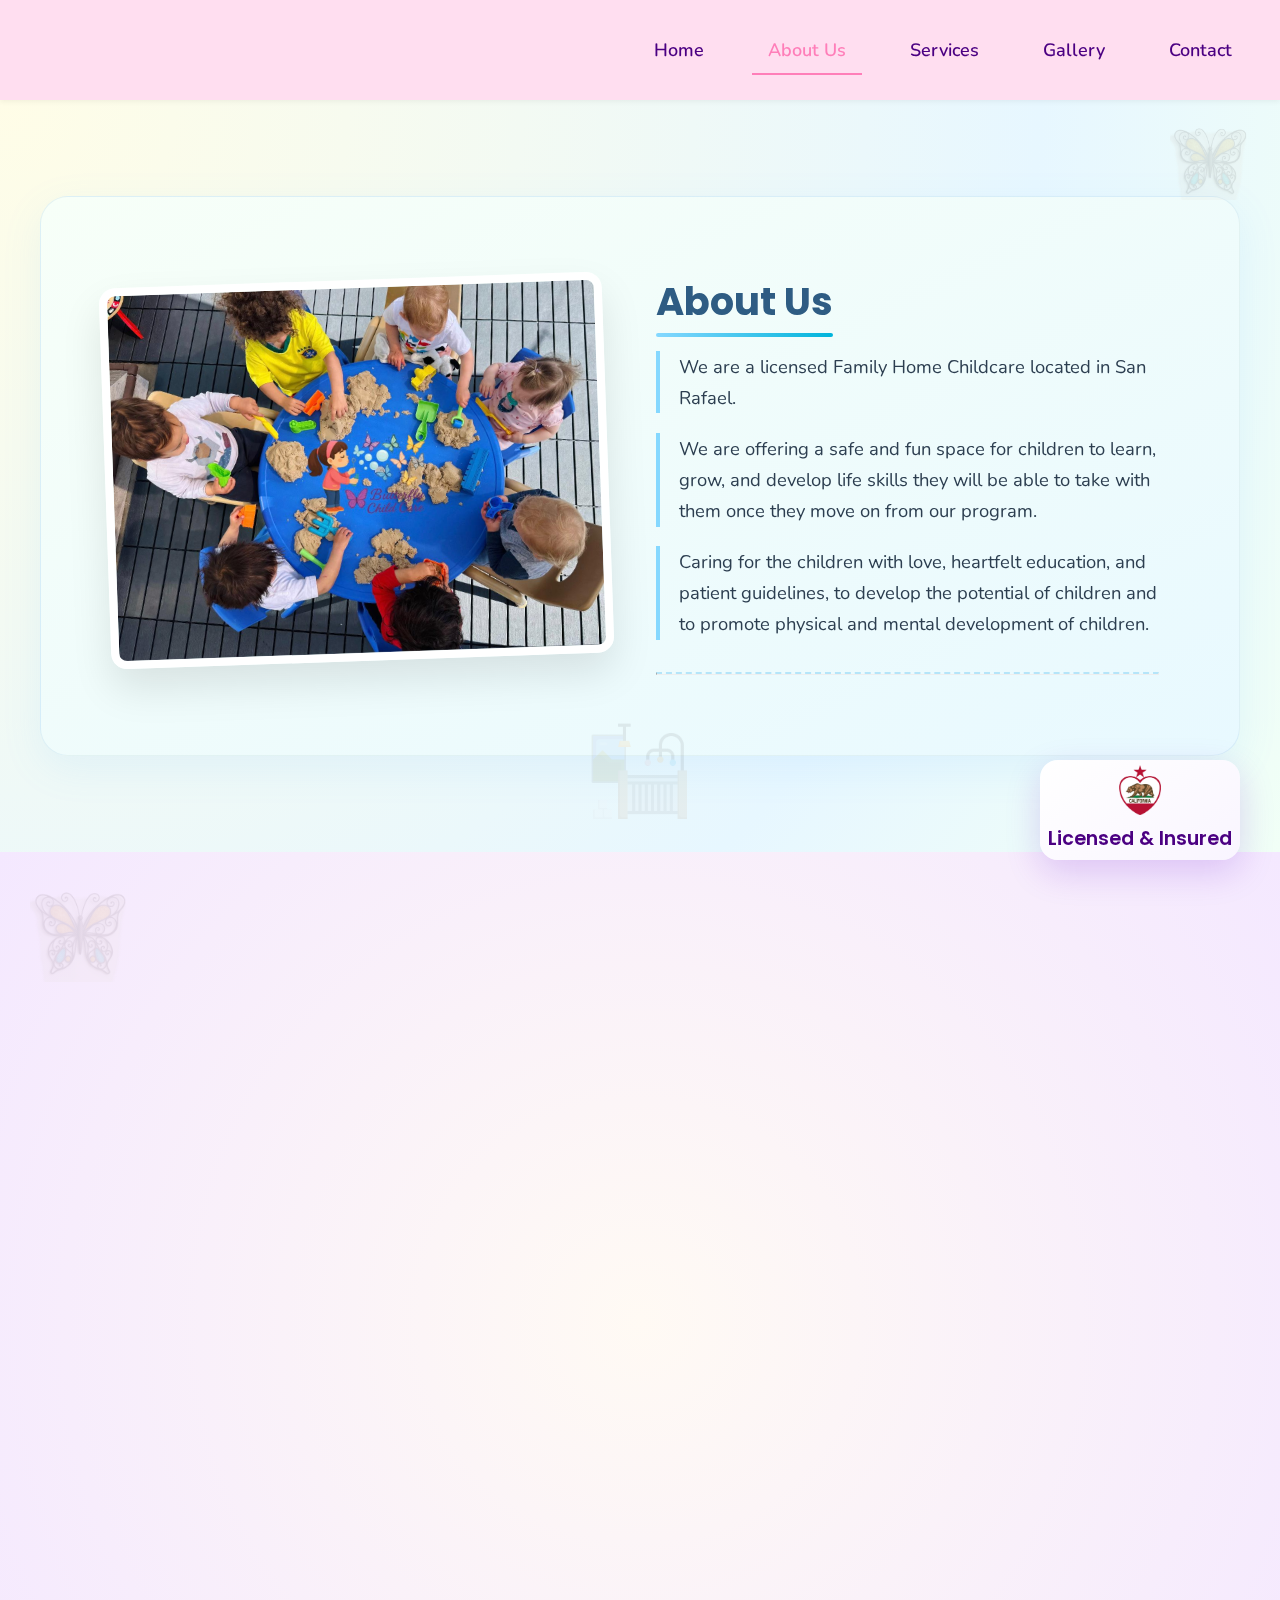
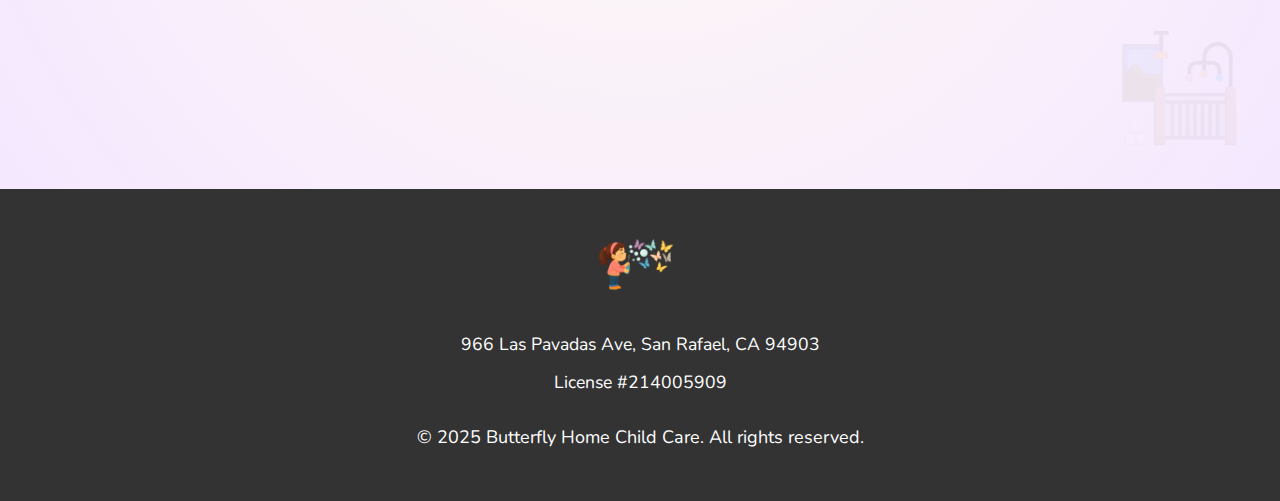
<file: about.html>
<!DOCTYPE html>
<html lang="en">
<head>
  <meta charset="UTF-8" />
  <meta name="viewport" content="width=device-width, initial-scale=1.0, maximum-scale=1.0, user-scalable=no" />
  <title>About Us – Butterfly Child Care</title>
  <meta name="description" content="Learn about Butterfly Child Care, a licensed family daycare in San Rafael providing loving, play-based early childhood education in a home-like setting.">
  <link rel="stylesheet" href="css/styles.css" />
  <link rel="preconnect" href="https://fonts.googleapis.com">
  <link rel="preconnect" href="https://fonts.gstatic.com" crossorigin>
  <link href="https://fonts.googleapis.com/css2?family=Poppins:wght@400;600;700&family=Nunito:wght@400;600&display=swap" rel="stylesheet">
  <link rel="stylesheet" href="https://cdnjs.cloudflare.com/ajax/libs/animate.css/4.1.1/animate.min.css"/>
  <link rel="icon" href="assets/images/favicon.png" type="image/png">

</head>

<body>
  <header class="main-header">
    <a href="index.html" class="logo-area">
      <img src="assets/images/logo.png" alt="Butterfly Icon" 
           class="logo-img animate__animated animate__fadeIn" />
      
      <img src="assets/images/butterfly-letras.png" alt="Butterfly Child Care Text Logo"
           class="logo-text-img animate__animated animate__fadeIn animate__delay-0-5s" />
    </a>

    <button class="hamburger" id="hamburger" aria-label="Toggle menu">
      <span class="hamburger-line top"></span>
      <span class="hamburger-line middle"></span>
      <span class="hamburger-line bottom"></span>
    </button>
    

    <nav class="nav-menu" id="navMenu">
      <ul>
        <li><a href="index.html" class="animate__animated animate__fadeIn animate__delay-0-5s">Home</a></li>
        <li><a href="about.html" class="active">About Us</a></li>
        <li><a href="services.html" class="animate__animated animate__fadeIn animate__delay-0-7s">Services</a></li>
        <li><a href="gallery.html" class="animate__animated animate__fadeIn animate__delay-0-9s">Gallery</a></li>
        <li><a href="contact.html" class="animate__animated animate__fadeIn animate__delay-1-1s">Contact</a></li>
      </ul>
    </nav>
  </header>

<!-- Sección About Us (versión moderna y decorativa) -->
<section class="about-section" style="position: relative; background: radial-gradient(circle at top left, #fffde7 0%, #e7f7ff 70%, #f1fff6 100%); padding: 6rem 1rem; overflow: hidden;" data-animate-trigger>

  <!-- Decoraciones animadas flotantes -->
  <div class="animate-float" style="position: absolute; top: 20px; right: 30px; width: 80px; height: 80px; background: url('assets/images/butterfly-decor.png') no-repeat center/contain; opacity: 0.12; z-index: 3;"></div>
  <div class="animate-float" style="position: absolute; bottom: 30px; left: 50%; transform: translateX(-50%); width: 100px; height: 100px; background: url('assets/images/juguete3.png') no-repeat center/contain; opacity: 0.1; z-index: 3;"></div>

  <div style="max-width: 1200px; margin: 0 auto; position: relative; z-index: 2;">
    <div style="background: linear-gradient(to bottom right, #f7fff8, #e8f9ff); padding: 3rem; border-radius: 28px; box-shadow: 0 12px 40px rgba(90, 180, 255, 0.1); display: flex; flex-wrap: wrap; align-items: center; border: 1px solid rgba(0, 100, 180, 0.08);" data-animate-trigger>

      <!-- Columna imagen -->
      <div style="flex: 1; min-width: 300px; padding: 1rem; text-align: center;" data-animate="fadeInUp" data-animate-delay="0.2">
        <div style="position: relative; display: inline-block;" class="hover-grow">
          <img src="assets/images/about-us.png" alt="Happy children at Butterfly Child Care" style="max-width: 100%; border-radius: 16px; border: 8px solid white; box-shadow: 0 20px 40px rgba(0,0,0,0.1); transform: rotate(-2deg);">
        </div>
      </div>

      <!-- Columna texto -->
      <div style="flex: 1; min-width: 300px; padding: 2rem;" data-animate="fadeInUp" data-animate-delay="0.4">
        <h1 style="font-family: 'Poppins', sans-serif; color: #2e5c83; font-size: 2.4rem; margin-bottom: 1.5rem; position: relative; display: inline-block;">
          About Us
          <span style="position: absolute; bottom: -10px; left: 0; width: 100%; height: 4px; background: linear-gradient(to right, #85d8ff, #00b4db); border-radius: 4px;"></span>
        </h1>

        <p style="font-size: 1.15rem; color: #2c3e50; line-height: 1.7; margin-bottom: 1.2rem; padding-left: 1.2rem; border-left: 4px solid #85d8ff;">
          We are a licensed Family Home Childcare located in San Rafael.
        </p>

        <p style="font-size: 1.15rem; color: #2c3e50; line-height: 1.7; margin-bottom: 1.2rem; padding-left: 1.2rem; border-left: 4px solid #85d8ff;">
          We are offering a safe and fun space for children to learn, grow, and develop life skills they will be able to take with them once they move on from our program.
        </p>

        <p style="font-size: 1.15rem; color: #2c3e50; line-height: 1.7; margin-bottom: 2rem; padding-left: 1.2rem; border-left: 4px solid #85d8ff;">
          Caring for the children with love, heartfelt education, and patient guidelines, to develop the potential of children and to promote physical and mental development of children.
        </p>

        <hr class="section-divider" style="margin-top: 2rem; border-top: 2px dashed #b5e5f9;">
      </div>

    </div>
  </div>
</section>


      
<!-- Sección Program + Contacto + Tips con estilo visual actualizado -->
<section class="program-section" style="padding: 6rem 1rem; background: radial-gradient(circle at center, #fffaf4 0%, #f4e8ff 100%); position: relative; overflow: hidden;" data-animate-trigger>

  <!-- Decoración animada -->
  <div class="animate-float" style="position: absolute; top: 30px; left: 30px; width: 100px; height: 100px; background: url('assets/images/butterfly-decor.png') no-repeat center/contain; opacity: 0.1; z-index: 1;"></div>
  <div class="animate-float" style="position: absolute; bottom: 40px; right: 40px; width: 120px; height: 120px; background: url('assets/images/juguete3.png') no-repeat center/contain; opacity: 0.08; z-index: 1;"></div>

  <div style="max-width: 1200px; margin: 0 auto; position: relative; z-index: 2; display: flex; flex-wrap: wrap; gap: 2rem;">

    <!-- Columna principal: Programa + Contacto -->
    <div style="flex: 1 1 60%; min-width: 300px;" data-animate="fadeInUp" data-animate-delay="0.3">
      <div style="background: linear-gradient(to bottom right, #fff0f7, #f3eaff); padding: 3rem; border-radius: 24px; box-shadow: 0 10px 30px rgba(0,0,0,0.05); border: 1px solid rgba(142, 84, 233, 0.1);">

        <h2 style="font-size: 2.2rem; font-family: 'Poppins', sans-serif; color: #5a2d9a; margin-bottom: 1.5rem; position: relative;">
          Our Program
          <span style="position: absolute; bottom: -8px; left: 0; width: 80px; height: 4px; background: linear-gradient(to right, #ff7eb9, #8e54e9); border-radius: 2px;"></span>
        </h2>

        <p style="font-size: 1.15rem; color: #4b0082; line-height: 1.7; margin-bottom: 1.2rem; padding-left: 1rem; border-left: 4px solid #ffb8d9;">
          In our program through our guidance, they will experience new opportunities for exploration and discovery. Different areas of early childhood development include physical, emotional, social, and cognitive development. Our play-based curriculum includes dramatic play, craft/art, music, dance, and reading.
        </p>

        <p style="font-size: 1.15rem; color: #4b0082; line-height: 1.7; padding-left: 1rem; border-left: 4px solid #ffb8d9;">
          Children will grow up in a warm, home-style environment, and parents can go to work without worries.
        </p>

        <hr class="section-divider" style="margin: 2rem 0; border-top: 2px dashed #d8c3f2;">

        <div data-animate="fadeInUp" data-animate-delay="0.6">
          <h2 style="font-size: 2rem; font-family: 'Poppins', sans-serif; color: #5a2d9a; margin-bottom: 1rem;">Contact Us</h2>
          <p style="font-size: 1.1rem; color: #4b0082;"><strong>Phone:</strong> 415-578-25-15</p>
          <p style="font-size: 1.1rem; color: #4b0082;"><strong>E-mail:</strong> nayaraondina@outlook.com</p>
        </div>
      </div>
    </div>

    <!-- Columna lateral: Tips -->
    <aside class="tips-sidebar hover-grow" style="flex: 1 1 35%; min-width: 280px;" data-animate="fadeInUp" data-animate-delay="0.5">
      <div style="background: linear-gradient(to bottom right, #f3eaff, #fffafc); padding: 2rem; border-radius: 24px; box-shadow: 0 8px 20px rgba(0,0,0,0.05); border: 1px solid rgba(142, 84, 233, 0.08);">

        <div class="tips-image-container" style="margin-bottom: 1.5rem;">
          <img src="assets/images/tips-image.jpg" alt="Parenting Tips" class="tips-image" style="width: 100%; border-radius: 16px; box-shadow: 0 8px 20px rgba(0,0,0,0.08);">
        </div>

        <div class="tips-content">
          <h2 style="font-size: 1.5rem; font-family: 'Poppins', sans-serif; color: #8e54e9; margin-bottom: 1rem;">TIPS FOR YOU</h2>
          <p style="font-size: 1.05rem; color: #4b0082; line-height: 1.6;">
            Choosing a childcare provider can be one of the most important decisions parents can make, particularly during the years before a child starts kindergarten. Here are some tips to help you find the right fit for your family.
          </p>
        </div>
      </div>
    </aside>
  </div>
</section>

  <footer style="background-color: #333; color: white; padding: 3rem 1rem; text-align: center;">
    <div style="max-width: 1000px; margin: 0 auto;" class="animate__animated animate__fadeIn">
      <img src="assets/images/logo-white.png" alt="Butterfly Child Care logo" style="height: 60px; margin-bottom: 1.5rem;">
      <p style="margin-bottom: 0.5rem; font-size: 1.1rem;">966 Las Pavadas Ave, San Rafael, CA 94903</p>
      <p style="margin-bottom: 1.5rem; font-size: 1.1rem;">License #214005909</p>
      <p>&copy; 2025 Butterfly Home Child Care. All rights reserved.</p>
    </div>
  </footer>

  <!-- Reemplazar este código en la página About -->
  <div class="license-badge">
    <div class="badge-inner">
      <div class="badge-front">
        <img src="assets/images/california-license.png" alt="Licensed" />
        <div class="badge-text">Licensed & Insured</div>
      </div>
      <div class="badge-back">
        <div class="license-number">License #214005909</div>
      </div>
    </div>
  </div>

  <script>
    // Scroll suave
    function scrollToSection(selector) {
      const element = document.querySelector(selector);
      if (element) {
        element.scrollIntoView({ behavior: 'smooth' });
      }
    }
  
    // DOM Ready - Versión optimizada
    document.addEventListener('DOMContentLoaded', function() {
      // ===== Menú Hamburguesa Mejorado =====
      const hamburger = document.getElementById('hamburger');
      const navMenu = document.getElementById('navMenu');
      const menuOverlay = document.createElement('div'); // Crear overlay dinámicamente
      menuOverlay.className = 'menu-overlay';
      document.body.appendChild(menuOverlay);
  
      // Función para alternar el menú
      function toggleMenu() {
        hamburger.classList.toggle('active');
        navMenu.classList.toggle('active');
        menuOverlay.classList.toggle('active');
        
        // Bloquear scroll cuando el menú está abierto
        document.body.style.overflow = navMenu.classList.contains('active') ? 'hidden' : '';
        
        // Actualizar atributo ARIA
        hamburger.setAttribute('aria-expanded', hamburger.classList.contains('active'));
      }
  
      // Configuración inicial del menú
      function setupMenu() {
        if (window.innerWidth <= 767) {
          hamburger.style.display = 'flex';
          hamburger.setAttribute('aria-expanded', 'false');
          
          // Evento del botón hamburguesa
          hamburger.addEventListener('click', toggleMenu);
  
          // Cerrar menú al hacer clic en overlay
          menuOverlay.addEventListener('click', toggleMenu);
  
          // Cerrar menú al hacer clic en enlaces
          document.querySelectorAll('.nav-menu a').forEach(link => {
            link.addEventListener('click', () => {
              if (navMenu.classList.contains('active')) {
                toggleMenu();
              }
            });
          });
        } else {
          hamburger.style.display = 'none';
          navMenu.classList.remove('active');
          hamburger.classList.remove('active');
          menuOverlay.classList.remove('active');
          hamburger.setAttribute('aria-expanded', 'false');
        }
      }
  
      // Configuración inicial
      setupMenu();
  
      // ===== Animaciones al Scroll =====
      const animateElements = document.querySelectorAll('[data-animate-trigger] [data-animate]');
      const observer = new IntersectionObserver((entries) => {
        entries.forEach(entry => {
          if (entry.isIntersecting) {
            const element = entry.target;
            const animationType = element.getAttribute('data-animate');
            const animationDelay = element.getAttribute('data-animate-delay') || '0s';
  
            element.classList.add('animate__animated', `animate__${animationType}`);
            element.style.animationDelay = animationDelay;
            element.style.opacity = '1';
  
            observer.unobserve(element);
          }
        });
      }, { threshold: 0.1 });
  
      animateElements.forEach(element => {
        observer.observe(element);
      });
  
      // ===== Badge Flotante =====
      const licenseBadge = document.querySelector('.license-badge');
      if (licenseBadge) {
        licenseBadge.addEventListener('click', function() {
          this.classList.toggle('flipped');
        });
      }
  
        // ===== Lightbox para imágenes =====
        const excludedImages = [
          'california-license.png',
          'butterfly-letras.png',
          'butterfly-logo-title.png',
          'logo-white.png',
          'logo.png',
          'tips-image.jpg' // exclusión específica para esta pantalla
        ];

        const galleryImages = Array.from(document.querySelectorAll('img')).filter(img => {
          return !excludedImages.some(name => img.src.includes(name));
        }); // Excluir logos y otros elementos no deseados
      galleryImages.forEach(img => {
        img.addEventListener('click', () => {
          const prevOverlay = document.querySelector('.lightbox-overlay');
          if (prevOverlay) return;
  
          const overlay = document.createElement('div');
          overlay.classList.add('lightbox-overlay');
  
          const enlargedImg = document.createElement('img');
          enlargedImg.src = img.src;
          enlargedImg.alt = img.alt;
          enlargedImg.classList.add('lightbox-image');
  
          const closeBtn = document.createElement('button');
          closeBtn.classList.add('lightbox-close');
          closeBtn.innerHTML = '&times;';
          closeBtn.setAttribute('aria-label', 'Close image');
  
          closeBtn.addEventListener('click', () => {
            overlay.remove();
            document.body.style.overflow = '';
          });
  
          overlay.addEventListener('click', (e) => {
            if (e.target === overlay) {
              overlay.remove();
              document.body.style.overflow = '';
            }
          });
  
          // Bloquear scroll cuando el lightbox está abierto
          document.body.style.overflow = 'hidden';
  
          overlay.appendChild(closeBtn);
          overlay.appendChild(enlargedImg);
          document.body.appendChild(overlay);
        });
      });
  
      // ===== Ajustar dinámicamente al cambiar tamaño de pantalla =====
      window.addEventListener('resize', function() {
        setupMenu();
        
        // Asegurarse de que el overlay se oculte al redimensionar
        if (window.innerWidth > 767) {
          menuOverlay.classList.remove('active');
          document.body.style.overflow = '';
        }
      });
    });
  </script>

  <script src="js/main.js"></script>
</body>
</html>
</file>
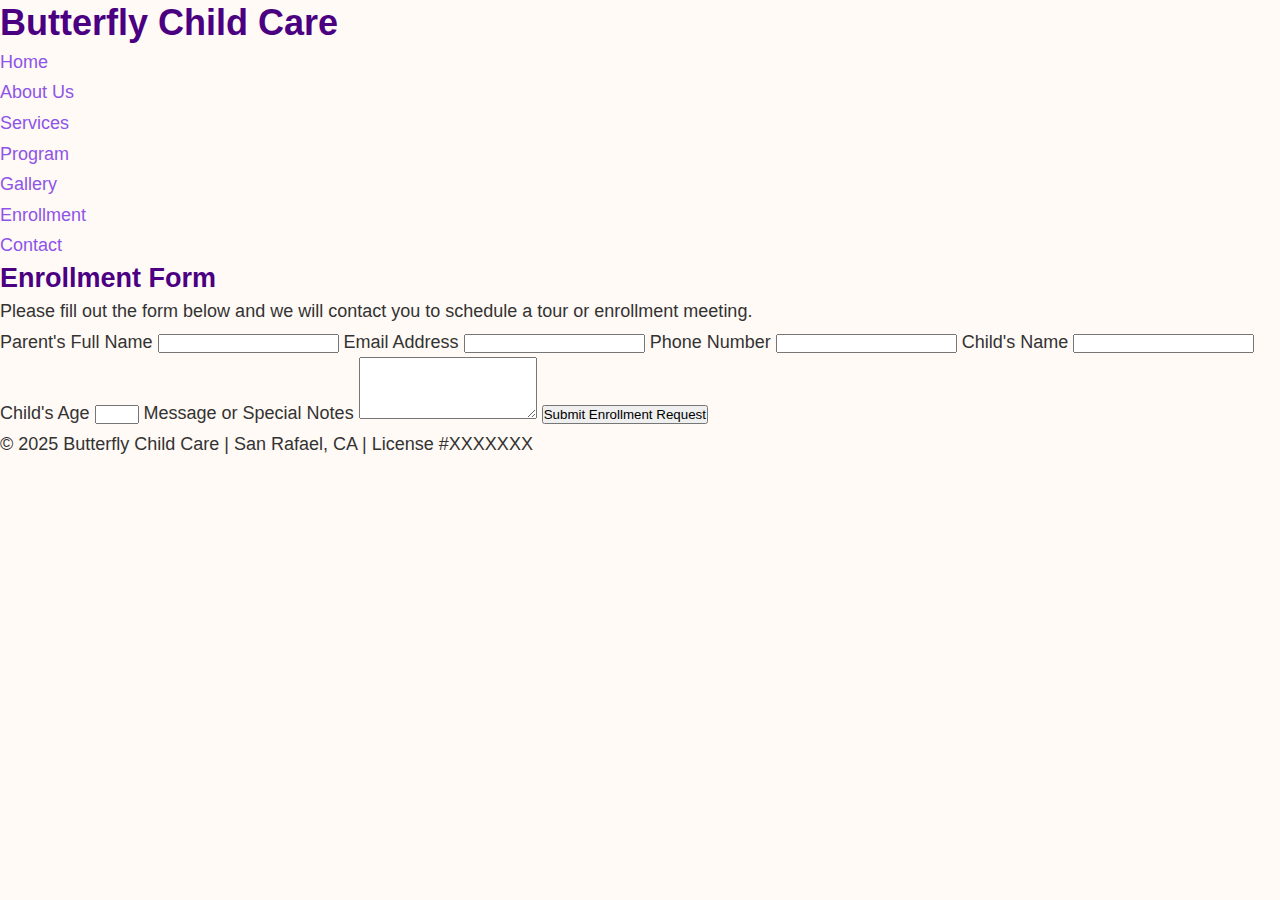
<file: enrollment.html>
<!DOCTYPE html>
<html lang="en">
<head>
  <meta charset="UTF-8" />
  <meta name="viewport" content="width=device-width, initial-scale=1.0" />
  <title>Enrollment – Butterfly Child Care</title>
  <link rel="stylesheet" href="css/styles.css" />
</head>
<body>

  <header>
    <h1>Butterfly Child Care</h1>
    <nav>
      <ul>
        <li><a href="index.html">Home</a></li>
        <li><a href="about.html">About Us</a></li>
        <li><a href="services.html">Services</a></li>
        <li><a href="program.html">Program</a></li>
        <li><a href="gallery.html">Gallery</a></li>
        <li><a href="enrollment.html">Enrollment</a></li>
        <li><a href="contact.html">Contact</a></li>
      </ul>
    </nav>
  </header>

  <main class="enrollment-content">
    <section>
      <h2>Enrollment Form</h2>
      <p>Please fill out the form below and we will contact you to schedule a tour or enrollment meeting.</p>
    </section>

    <form action="https://formspree.io/f/your-form-id" method="POST" class="enrollment-form">
      <label for="parentName">Parent's Full Name</label>
      <input type="text" id="parentName" name="parentName" required />

      <label for="email">Email Address</label>
      <input type="email" id="email" name="_replyto" required />

      <label for="phone">Phone Number</label>
      <input type="tel" id="phone" name="phone" required />

      <label for="childName">Child's Name</label>
      <input type="text" id="childName" name="childName" required />

      <label for="childAge">Child's Age</label>
      <input type="number" id="childAge" name="childAge" min="0" max="5" required />

      <label for="message">Message or Special Notes</label>
      <textarea id="message" name="message" rows="4"></textarea>

      <button type="submit">Submit Enrollment Request</button>
    </form>
  </main>

  <footer>
    <p>&copy; 2025 Butterfly Child Care | San Rafael, CA | License #XXXXXXX</p>
  </footer>

</body>
</html>
</file>
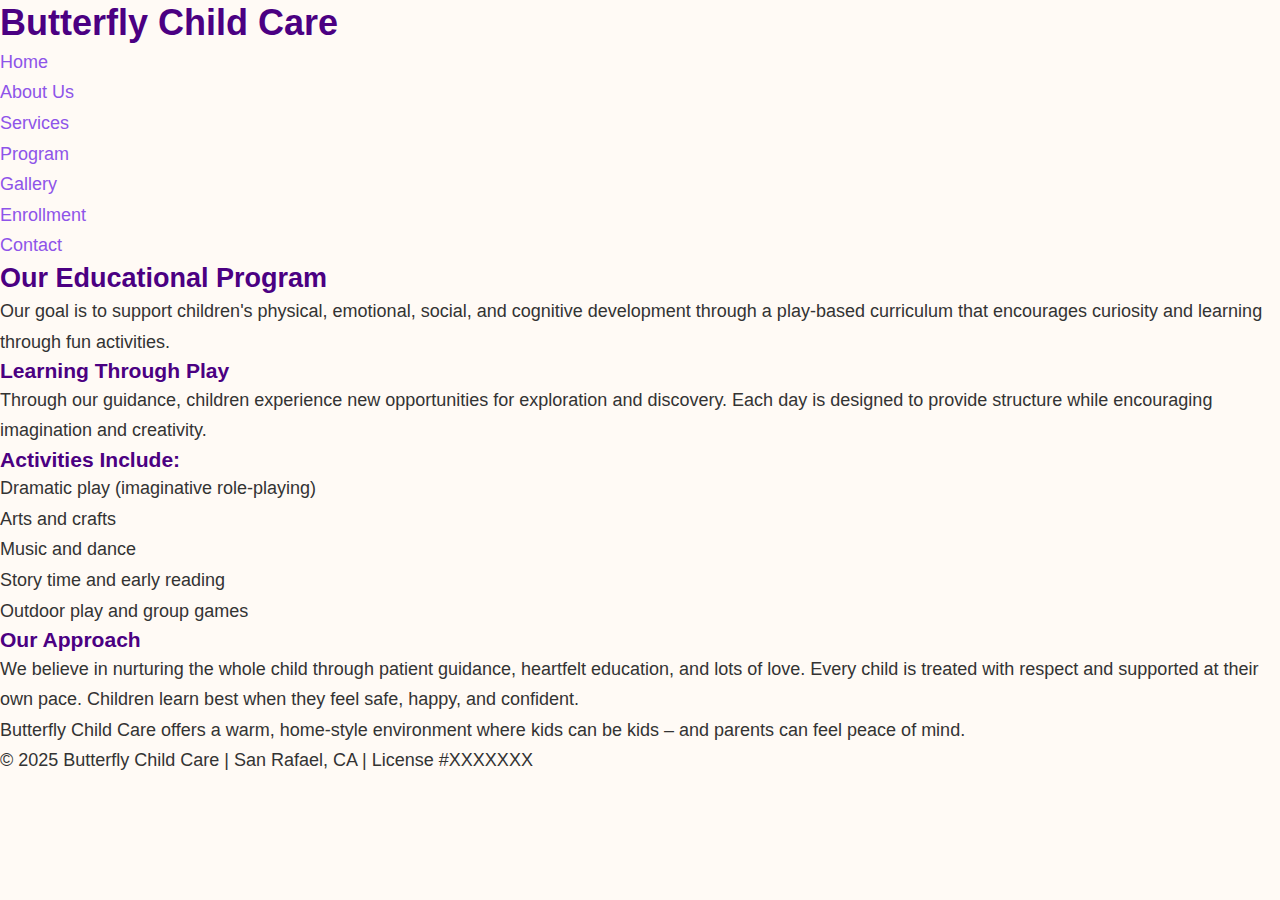
<file: program.html>
<!DOCTYPE html>
<html lang="en">
<head>
  <meta charset="UTF-8" />
  <meta name="viewport" content="width=device-width, initial-scale=1.0" />
  <title>Program – Butterfly Child Care</title>
  <link rel="stylesheet" href="css/styles.css" />
</head>
<body>

  <header>
    <h1>Butterfly Child Care</h1>
    <nav>
      <ul>
        <li><a href="index.html">Home</a></li>
        <li><a href="about.html">About Us</a></li>
        <li><a href="services.html">Services</a></li>
        <li><a href="program.html">Program</a></li>
        <li><a href="gallery.html">Gallery</a></li>
        <li><a href="enrollment.html">Enrollment</a></li>
        <li><a href="contact.html">Contact</a></li>
      </ul>
    </nav>
  </header>

  <main class="program-content">
    <section>
      <h2>Our Educational Program</h2>
      <p>Our goal is to support children's physical, emotional, social, and cognitive development through a play-based curriculum that encourages curiosity and learning through fun activities.</p>
    </section>

    <section>
      <h3>Learning Through Play</h3>
      <p>Through our guidance, children experience new opportunities for exploration and discovery. Each day is designed to provide structure while encouraging imagination and creativity.</p>
    </section>

    <section>
      <h3>Activities Include:</h3>
      <ul>
        <li>Dramatic play (imaginative role-playing)</li>
        <li>Arts and crafts</li>
        <li>Music and dance</li>
        <li>Story time and early reading</li>
        <li>Outdoor play and group games</li>
      </ul>
    </section>

    <section>
      <h3>Our Approach</h3>
      <p>We believe in nurturing the whole child through patient guidance, heartfelt education, and lots of love. Every child is treated with respect and supported at their own pace. Children learn best when they feel safe, happy, and confident.</p>
      <p>Butterfly Child Care offers a warm, home-style environment where kids can be kids – and parents can feel peace of mind.</p>
    </section>
  </main>

  <footer>
    <p>&copy; 2025 Butterfly Child Care | San Rafael, CA | License #XXXXXXX</p>
  </footer>

</body>
</html>
</file>
<file: css/styles.css>
/* =============================================
   ESTILOS GLOBALES Y RESET
   ============================================= */

/* Reset y base */
* {
  margin: 0;
  padding: 0;
  box-sizing: border-box;
}

:root {
  --primary-color: #4b0082;
  --secondary-color: #8e54e9;
  --accent-color: #ff7eb9;
  --light-accent: #ffb8d9;
  --text-color: #333;
  --light-bg: #fffaf5;
  --header-bg: #ffdef0;
  --footer-bg: #333;
}

body {
  font-family: 'Nunito', sans-serif;
  background: var(--light-bg);
  color: var(--text-color);
  font-size: 18px;
  line-height: 1.7;
}
.gallery-item img {
  max-width: 100% !important;
  max-height: 100% !important;
  object-fit: contain !important;
  display: block !important;
}

.gallery-item {
  flex: 0 0 380px;
  height: 280px;
  min-width: 380px; /* añade esto */
  position: relative;
  scroll-snap-align: start; /* 🔥 ESTA ES LA CLAVE QUE FALTA */

}



/* =============================================
   TIPOGRAFÍA Y ELEMENTOS COMUNES
   ============================================= */

h1, h2, h3, h4, h5, h6 {
  font-family: 'Poppins', sans-serif;
  color: var(--primary-color);
  line-height: 1.3;
}

a {
  color: var(--secondary-color);
  text-decoration: none;
  transition: all 0.3s ease;
}

a:hover {
  color: var(--accent-color);
}

.btn {
  display: inline-block;
  padding: 1rem 2.5rem;
  border-radius: 50px;
  font-weight: 600;
  text-decoration: none;
  font-size: 1.1rem;
  transition: all 0.3s ease;
}

.btn-primary {
  background: linear-gradient(to right, var(--secondary-color), #6a11cb);
  color: white;
  box-shadow: 0 5px 18px rgba(142, 84, 233, 0.3);
}

.btn-primary:hover {
  box-shadow: 0 0 15px rgba(142, 84, 233, 0.5);
  transform: translateY(-3px);
}

/* =============================================
   LAYOUT PRINCIPAL
   ============================================= */

.container {
  max-width: 1200px;
  margin: 0 auto;
  padding: 0 1rem;
}

/* Header */
.main-header {
  background-color: var(--header-bg);
  display: flex;
  justify-content: space-between;
  align-items: center;
  height: 100px; /* Limita la altura total */
  padding: 0 2rem; /* Espaciado horizontal sin aumentar vertical */
  overflow: hidden; /* Evita que crezca si las imágenes son grandes */
  box-shadow: 0 2px 5px rgba(0,0,0,0.05);
  position: sticky;
  top: 0;
  z-index: 1000;
}

.logo-area {
  display: flex;
  align-items: center;
  gap: 0; /* Sin separación */
}



/* Añade estas reglas específicas para los logos */
.logo-img {
  height: 80px;
  opacity: 0;
}

.logo-text-img {
  height: 190px;
  width: auto;
  max-width: 280px;
  opacity: 0;
}

/* Keyframes específicos para los logos */
@keyframes logoEntrance {
  0% {
    opacity: 0;
    transform: translateY(20px) scale(0.95);
  }
  80% {
    transform: translateY(-5px) scale(1.02);
  }
  100% {
    opacity: 1;
    transform: translateY(0) scale(1);
  }
}

@keyframes textEntrance {
  0% {
    opacity: 0;
    transform: translateX(-10px);
  }
  100% {
    opacity: 1;
    transform: translateX(0);
  }
}

.logo-area .logo-text-img {
  animation: textEntrance 0.8s ease-out 0.3s both;
}


.logo-text {
  font-family: 'Poppins', cursive; 
  font-style: italic;
  font-weight: 600;
  font-size: 2.2rem;
  color: var(--primary-color);
  line-height: 1.1;
  text-shadow: 1px 1px 3px rgba(0,0,0,0.1);
}

/* Navigation */
.nav-menu ul {
  display: flex;
  gap: 2rem;
  list-style: none;
}

.nav-menu a {
  font-weight: 600;
  color: var(--primary-color);
  padding: 0.5rem 1rem;
  position: relative;
}

.nav-menu .active {
  color: var(--accent-color);
  font-weight: 600;
}

.nav-menu .active::after {
  content: '';
  position: absolute;
  bottom: -5px;
  left: 0;
  width: 100%;
  height: 2px;
  background: var(--accent-color);
}

.nav-menu a:hover {
  color: var(--secondary-color);
  transform: translateY(-2px);
}

/* Footer */
.main-footer {
  background-color: var(--footer-bg);
  color: white;
  padding: 3rem 1rem;
  text-align: center;
}

/* =============================================
   COMPONENTES REUTILIZABLES
   ============================================= */

/* Card */
.card {
  background: white;
  border-radius: 16px;
  box-shadow: 0 10px 30px rgba(0,0,0,0.1);
  overflow: hidden;
  transition: transform 0.3s ease, box-shadow 0.3s ease;
}

.card:hover {
  transform: translateY(-10px);
  box-shadow: 0 15px 30px rgba(0,0,0,0.15);
}

/* License Badge */
.license-badge {
  position: fixed;
  right: 40px;
  bottom: 40px;
  width: 200px;
  height: 100px;
  perspective: 1000px;
  z-index: 1000;
  cursor: pointer;
}

.badge-inner {
  position: relative;
  width: 100%;
  height: 100%;
  transition: transform 0.8s;
  transform-style: preserve-3d;
}

.license-badge.flipped .badge-inner {
  transform: rotateY(180deg);
}

.badge-front, .badge-back {
  position: absolute;
  width: 100%;
  height: 100%;
  border-radius: 18px;
  display: flex;
  align-items: center;
  justify-content: center;
  backface-visibility: hidden;
}

.badge-front {
  flex-direction: column;
  gap: 8px;
  background: linear-gradient(145deg, #ffffff, #f9f5ff);
  box-shadow: 0 12px 35px rgba(106, 17, 203, 0.18);
}

.badge-front img {
  height: 50px;
  width: auto;
}

.badge-text {
  font-family: 'Poppins', sans-serif;
  font-size: 1.2rem;
  font-weight: 600;
  color: var(--primary-color);
  text-align: center;
}

.badge-back {
  transform: rotateY(180deg);
  background: var(--secondary-color);
  color: white;
  font-family: 'Poppins', sans-serif;
  font-size: 1.1rem;
  font-weight: 600;
}

/* Hamburger Menu */
.hamburger {
  display: none; /* Por defecto oculto */
  flex-direction: column;
  justify-content: center;
  align-items: center;
  width: 52px;
  height: 52px;
  background: linear-gradient(145deg, #ff7eb9, #ff5ca1) !important;
  border: none;
  border-radius: 50%;
  padding: 0;
  cursor: pointer;
  transition: all 0.3s cubic-bezier(0.25, 0.8, 0.25, 1);
  box-shadow: 0 3px 10px rgba(255, 126, 185, 0.3);
  z-index: 1001;
  margin-left: 0.5rem;
}
.hamburger-line {
  width: 26px;
  height: 3px;
  background-color: white;
  border-radius: 2px;
  margin: 3px 0;
  transition: all 0.3s ease;
}
/* Animación al activar */
.hamburger.active .hamburger-line:nth-child(1) {
  transform: rotate(45deg) translate(5px, 5px);
}

.hamburger.active .hamburger-line:nth-child(2) {
  opacity: 0;
}

.hamburger.active .hamburger-line:nth-child(3) {
  transform: rotate(-45deg) translate(6px, -6px);
}
.hamburger:hover {
  background: linear-gradient(145deg, #8e54e9, #6a11cb);
  transform: scale(1.08);
  box-shadow: 0 5px 15px rgba(142, 84, 233, 0.4);
}

.hamburger-icon {
  width: 26px;
  height: 20px;
  display: flex;
  flex-direction: column;
  justify-content: space-between;
  position: relative;
}


/* Animaciones cuando el menú está activo */
.hamburger.active .hamburger-line.top {
  transform: translateY(8px) rotate(45deg);
}
.hamburger.active .hamburger-line.middle {
  opacity: 0;
  transform: scaleX(0);
}
.hamburger.active .hamburger-line.bottom {
  transform: translateY(-8px) rotate(-45deg);
}



/* =============================================
   PESTAÑA GALLERY
   ============================================= */

/* =============================================
   SECCIONES ESPECÍFICAS
   ============================================= */

/* Hero Section */
.hero {
  position: relative;
  min-height: 70vh;
  background: url('../assets/images/hero-bg.jpg') center/cover no-repeat;
  display: flex;
  align-items: center;
  justify-content: center;
  overflow: hidden;
}

.hero-logo {
  text-align: center;
  width: 100%;
}

.hero-logo img {
  height: auto;
  width: 80%;
  max-width: 800px;
  min-width: 300px;
  filter: drop-shadow(0 4px 12px rgba(0,0,0,0.4));
}

.scroll-indicator {
  position: absolute;
  bottom: 30px;
  left: 50%;
  transform: translateX(-50%);
  cursor: pointer;
  z-index: 2;
  animation: fadeIn 2s ease infinite;
}

/* About Section */
.about-section {
  position: relative;
  background: radial-gradient(circle at top left, #fff3f9 0%, #f5e7ff 70%, #f3f3ff 100%);
  padding: 6rem 1rem;
  overflow: hidden;
}

.about-content {
  max-width: 1200px;
  margin: 0 auto;
  position: relative;
  z-index: 2;
}

.about-card {
  background: linear-gradient(to bottom right, #2f940d, #be130d);
  padding: 3rem;
  border-radius: 28px;
  box-shadow: 0 12px 40px rgba(106, 17, 203, 0.12);
  display: flex;
  flex-wrap: wrap;
  align-items: center;
  border: 1px solid rgba(106, 17, 203, 0.1);
}


/* Testimonials Section */
.testimonials {
  padding: 6rem 1rem;
  background: linear-gradient(to bottom, #fff3c7, #f9f7ff);
  position: relative;
  overflow: hidden;
}

.testimonial-grid {
  display: grid;
  grid-template-columns: repeat(auto-fit, minmax(320px, 1fr));
  gap: 2.5rem;
  margin-top: 2rem;
}

.testimonial-card {
  background: linear-gradient(to bottom, #fff0f7, #f4e8ff);
  padding: 2.5rem;
  border-radius: 20px;
  box-shadow: 0 10px 30px rgba(0,0,0,0.05);
  border: 1px solid rgba(146, 123, 255, 0.2);
  position: relative;
}

/* CTA Section */
.cta-section {
  padding: 6rem 1rem;
  background: linear-gradient(to right, #c9f5d6, #e6f9ff);
  position: relative;
  overflow: hidden;
}

/* Highlights Section */
.highlights {
  padding: 5rem 1rem;
  background: linear-gradient(to bottom right, #fff3c7, #e8dcff);
  position: relative;
  overflow: hidden;
}

.highlight-grid {
  display: grid;
  grid-template-columns: repeat(auto-fit, minmax(220px, 1fr));
  gap: 2rem;
}

/* =============================================
   ANIMACIONES
   ============================================= */

   @keyframes float {
    0%, 100% { transform: translateY(0); }
    50% { transform: translateY(-15px); }
  }
  

@keyframes pulse {
  0%, 100% { transform: scale(1); }
  50% { transform: scale(1.05); }
}

@keyframes fadeInUp {
  from { 
    opacity: 0;
    transform: translateY(30px);
  }
  to { 
    opacity: 1;
    transform: translateY(0);
  }
}

@keyframes butterflyFly {
  0% { transform: translate(0, 0) rotate(0deg); }
  25% { transform: translate(20px, -15px) rotate(5deg); }
  50% { transform: translate(10px, -25px) rotate(0deg); }
  75% { transform: translate(-10px, -15px) rotate(-5deg); }
  100% { transform: translate(0, 0) rotate(0deg); }
}

@keyframes fadeIn {
  from { opacity: 0; }
  to { opacity: 1; }
}

.animate-float {
  animation: float 4s ease-in-out infinite;
}

.animate-pulse {
  animation: pulse 3s ease infinite;
}

.animate-fade-in-up {
  animation: fadeInUp 1s ease forwards;
}

.animate-butterfly {
  animation: butterflyFly 8s ease-in-out infinite;
}

.delay-1 { animation-delay: 0.3s; }
.delay-2 { animation-delay: 0.6s; }
.delay-3 { animation-delay: 0.9s; }
.delay-4 { animation-delay: 1.2s; }

/* Media queries para hover en dispositivos táctiles */
@media (hover: none) {
  .hover-grow:active {
    transform: translateY(-10px);
    box-shadow: 0 15px 30px rgba(0,0,0,0.1) !important;
  }
}

/* Efecto hover para tarjetas */
.hover-grow {
  transition: transform 0.3s ease, box-shadow 0.3s ease;
}

.hover-grow:hover {
  transform: translateY(-10px);
  box-shadow: 0 15px 30px rgba(0,0,0,0.1) !important;
}

[data-animate] {
  opacity: 0;
  will-change: opacity, transform;
  transition: opacity 0.8s ease, transform 0.8s ease;
}

[data-animate].animate__animated {
  opacity: 1;
  visibility: visible;
}

/* Animación de botón */
.btn-glow {
  position: relative;
  overflow: hidden;
}

.btn-glow:hover {
  box-shadow: 0 0 15px rgba(142, 84, 233, 0.5);
}

.btn-glow::after {
  content: '';
  position: absolute;
  top: -50%;
  left: -60%;
  width: 200%;
  height: 200%;
  background: rgba(255,255,255,0.2);
  transform: rotate(30deg);
  transition: all 0.3s ease;
}

.btn-glow:hover::after {
  left: 100%;
}

/* Delays personalizados para el menú */
.animate__delay-1-5s {
  animation-delay: 1.5s !important;
}
.animate__delay-2-5s {
  animation-delay: 2.5s !important;
}
/* Clases para animaciones específicas */
.animate__animated {
  animation-duration: 1s;
  animation-fill-mode: both;
}
.animate__fadeIn {
  animation-name: fadeIn;
}

.animate__fadeInUp {
  animation-name: fadeInUp;
}

.animate__delay-0-5s {
  animation-delay: 0.5s;
}

.animate__delay-0-7s {
  animation-delay: 0.7s;
}

.animate__delay-0-9s {
  animation-delay: 0.9s;
}

.animate__delay-1-1s {
  animation-delay: 1.1s;
}

.lightbox-overlay {
  position: fixed;
  top: 0;
  left: 0;
  width: 100vw;
  height: 100vh;
  background: rgba(0, 0, 0, 0.8);
  backdrop-filter: blur(3px);
  display: flex;
  justify-content: center;
  align-items: center;
  z-index: 9999;
  animation: fadeIn 0.3s ease-out;
}

.lightbox-overlay img {
  max-width: 90%;
  max-height: 90%;
  border-radius: 16px;
  box-shadow: 0 8px 30px rgba(0, 0, 0, 0.3);
  animation: fadeInUp 0.4s ease-out;
}

.lightbox-close {
  position: absolute;
  top: 20px;
  right: 30px;
  font-size: 3rem;
  color: white;
  background: none;
  border: none;
  cursor: pointer;
  font-weight: bold;
  z-index: 10000;
  transition: transform 0.2s ease;
}

.lightbox-close:hover {
  transform: scale(1.2);
}


/* =============================================
   MEDIA QUERIES - RESPONSIVE DESIGN
   ============================================= */

/* Tablet (1024px) */
@media (max-width: 1024px) {
  .license-badge {
    right: 20px !important;
    bottom: 20px !important;
    width: 200px !important;
    height: 100px !important;
    padding: 0.8rem !important;
    border-radius: 18px !important;
    display: flex;
    align-items: center;
    justify-content: center;
    background: #ffffff !important;
    box-shadow: 0 5px 18px rgba(0, 0, 0, 0.1) !important;
  }

  .badge-front {
    flex-direction: row !important;
    gap: 12px !important;
  }

  .badge-front img {
    height: 48px !important;
    width: auto !important;
    border-radius: 50%;
  }

  .badge-text {
    font-size: 1.1rem !important;
    font-weight: 700;
    color: var(--primary-color);
    text-align: left;
    line-height: 1.3;
  }

  .main-header {
    height: 90px;
    padding: 0 1rem;
    position: sticky;
    top: 0;
    z-index: 1000;
    justify-content: space-between;
    align-items: center;
  }
  
  

  .logo-text-img {
    height: 190px !important;
    max-width: 300px !important;
    width: auto !important;
    margin: 0 !important;
    margin-left: -4px !important;
    transform: translateY(3px);
    align-self: center;
    flex-shrink: 0;
  }

  .logo-area {
    display: flex;
    align-items: flex-start;
    gap: 0 !important;
    margin-right: auto;
    padding-left: 0;
    transform: translateX(-6px);
    height: 100%;
  }

  .logo-img {
    height: 80px !important;
    width: auto !important;
    margin: 0 !important;
    flex-shrink: 0;
    align-self: center;
  }

  .hamburger {
    display: flex !important;
    flex-direction: column;
    justify-content: center;
    align-items: center;
    width: 60px;
    height: 60px;
    background: linear-gradient(145deg, #ff7eb9, #ff5ca1);
    border: none;
    border-radius: 50%;
    padding: 0;
    cursor: pointer;
    transition: all 0.3s ease;
    box-shadow: 0 4px 12px rgba(255, 126, 185, 0.3);
    z-index: 1001;
    margin-right: 1rem;
    margin-left: auto;
  }

  .nav-menu {
    display: none;
    position: fixed;
    top: 90px;
    left: 0;
    width: 100%;
    background: #f9f5ff;
    z-index: 999;
    opacity: 0;
    transform: translateY(-15px);
    transition: all 0.4s ease;
    padding: 1rem 0;
    box-shadow: 0 10px 25px rgba(0,0,0,0.08);
    border-top: 1px solid #e9d8fd;
  }

  .nav-menu.active {
    display: block;
    opacity: 1;
    transform: translateY(0);
  }

  .nav-menu ul {
    flex-direction: column;
    gap: 0;
    width: 100%;
    padding: 0;
    margin: 0;
    list-style: none;
  }

  .nav-menu a {
    font-size: 1.2rem;
    color: #4a1d96;
    padding: 1rem 2rem;
    display: block;
    font-weight: 600;
    margin: 0.4rem 1.2rem;
    border-radius: 14px;
    background: rgba(255, 255, 255, 0.95);
    box-shadow: 0 3px 10px rgba(0,0,0,0.04);
    transition: all 0.25s ease-in-out;
  }

  .nav-menu .active {
    color: white;
    background: linear-gradient(to right, #8e54e9, #6a11cb);
    box-shadow: 0 4px 14px rgba(142, 84, 233, 0.3);
  }

  .nav-menu a:not(:last-child) {
    border-bottom: 1px solid #e9d8fd;
    margin-bottom: 0;
    padding-bottom: 1rem;
  }

  .menu-overlay {
    position: fixed;
    top: 90px;
    left: 0;
    right: 0;
    bottom: 0;
    background: rgba(75, 0, 130, 0.12);
    backdrop-filter: blur(2px);
    z-index: 998;
    display: none;
    animation: fadeIn 0.3s ease-out;
  }

  .menu-overlay.active {
    display: block;
  }

  @keyframes fadeIn {
    from { opacity: 0; }
    to { opacity: 1; }
  }

  .hero {
    min-height: 55vh !important;
    padding-top: 90px;
  }

  .about-section > div > div {
    flex-direction: column !important;
    padding: 2rem !important;
  }

  .testimonials > div > div {
    grid-template-columns: 1fr !important;
    gap: 2rem !important;
  }

  .badge-back {
    font-size: 0.9rem !important;
    padding: 0.5rem;
    text-align: center;
  }

  .btn {
    padding: 1rem 2rem !important;
    font-size: 1.05rem !important;
  }

  h2 {
    font-size: 2rem !important;
  }
}


/* Mobile (767px) */
@media (max-width: 767px) {
/* License badge en móvil - solo fondo blanco para el ícono */
.license-badge {
  right: 12px !important;
  bottom: 12px !important;
  width: 170px !important;
  height: 85px !important;
  padding: 0.6rem !important;
  border-radius: 16px !important;
  display: flex;
  align-items: center;
  justify-content: center;
  box-shadow: none !important;
  background: #ffffff !important; /* fondo sólido */
  box-shadow: 0 4px 15px rgba(0, 0, 0, 0.1) !important;
}

.badge-front {
  flex-direction: row !important;
  gap: 10px !important;
}

/* Fondo blanco solo para el icono */
.badge-front img {
  height: 42px !important;
  width: auto !important;
  border-radius: 50%;
  padding: 0;
  border: none;
  box-shadow: none;
}


.badge-text {
  font-size: 1rem !important;
  font-weight: 700;
  color: var(--primary-color);
  text-align: left;
  line-height: 1.2;
}



/* Header adjustments - más compacto */
.main-header {
  height: 80px;
  padding: 0 0.5rem; /* Padding equilibrado */
  position: sticky;
  top: 0;
  z-index: 1000;
  justify-content: space-between;
  align-items: center;
  background-color: var(--header-bg); /* Reafirmamos fondo para sticky */
}

  /* Texto "Butterfly Child Care" - ajustes finales */
  .logo-text-img {
    height: 170px !important;       /* Aumentado de 150px a 170px */
    max-width: 280px !important;   /* Aumentado de 260px a 280px */
    width: auto !important;
    margin: 0 !important;
    margin-left: -5px !important;
    flex-shrink: 0;
    align-self: center;            /* Alineación vertical */
    transform: translateY(5px);    /* Bajamos ligeramente el texto */
  }


  /* Contenedor del logo - ajuste final */
  .logo-area {
    display: flex;
    align-items: flex-start;       /* Alineamos items arriba */
    gap: 0 !important;
    margin-right: auto;
    padding-left: 0;
    transform: translateX(-8px);
    height: 100%;                  /* Aseguramos altura completa */
  }
  
  /* Logo principal - ajuste de alineación */
  .logo-img {
    height: 70px !important;
    width: auto !important;
    margin: 0 !important;
    flex-shrink: 0;
    align-self: center;            /* Centrado vertical */
  }
  
/* Botón Hamburguesa - Versión mejorada */
.hamburger {
  display: flex !important;
  flex-direction: column;
  justify-content: center;
  align-items: center;
  width: 52px;
  height: 52px;
  background: linear-gradient(145deg, #ff7eb9, #ff5ca1);
  border: none;
  border-radius: 50%;
  padding: 0;
  cursor: pointer;
  transition: all 0.3s cubic-bezier(0.25, 0.8, 0.25, 1);
  box-shadow: 0 3px 10px rgba(255, 126, 185, 0.3);
  z-index: 1001;
  margin-right: 1rem; /* Aleja el botón del borde derecho */
  margin-left: auto;  /* Empuja el botón hacia la derecha pero controlado */
}
/* Menú de Navegación - Versión con colores optimizados */
.nav-menu {
  display: none;
  position: fixed;
  top: 80px;
  left: 0;
  width: 100%;
  background: #f9f5ff; /* Fondo morado muy claro */
  z-index: 999;
  opacity: 0;
  transform: translateY(-15px);
  transition: all 0.4s cubic-bezier(0.165, 0.84, 0.44, 1);
  padding: 0.8rem 0;
  box-shadow: 0 10px 25px rgba(0,0,0,0.08);
  border-top: 1px solid #e9d8fd;
}

.nav-menu.active {
  display: block;
  opacity: 1;
  transform: translateY(0);
}

.nav-menu ul {
  flex-direction: column;
  gap: 0;
  width: 100%;
  padding: 0;
  margin: 0;
  list-style: none;
}

.nav-menu a {
  font-size: 1.1rem;
  color: #4a1d96;
  padding: 0.95rem 1.5rem;
  display: block;
  font-weight: 600;
  margin: 0.4rem 1rem;
  border-radius: 12px;
  background: rgba(255, 255, 255, 0.95);
  box-shadow: 0 3px 8px rgba(0,0,0,0.03);
  transition: all 0.25s ease-in-out;
}

.nav-menu .active {
  color: white;
  background: linear-gradient(to right, #8e54e9, #6a11cb);
  box-shadow: 0 3px 12px rgba(142, 84, 233, 0.3);
}

/* Separadores entre items */
.nav-menu a:not(:last-child) {
  border-bottom: 1px solid #e9d8fd;
  margin-bottom: 0;
  padding-bottom: 1.1rem;
}

/* Overlay mejorado */
.menu-overlay {
  position: fixed;
  top: 80px;
  left: 0;
  right: 0;
  bottom: 0;
  background: rgba(75, 0, 130, 0.15);
  backdrop-filter: blur(3px);
  z-index: 998;
  display: none;
  animation: fadeIn 0.3s ease-out;
}

.menu-overlay.active {
  display: block;
}

@keyframes fadeIn {
  from { opacity: 0; }
  to { opacity: 1; }
}
  /* Hero section ajustado */
  .hero {
    min-height: 40vh !important;
    padding-top: 80px; /* Compensa el header fijo */
  }
  
  /* Content sections */
  .about-section > div > div {
    flex-direction: column !important;
    padding: 1.5rem !important;
  }
  
  .testimonials > div > div {
    grid-template-columns: 1fr !important;
    gap: 1.5rem !important;
  }
  
  .badge-back {
    font-size: 0.8rem !important;
    padding: 0.4rem;
    text-align: center;
  }

  /* Ajustes adicionales para elementos comunes */
  .btn {
    padding: 0.9rem 1.8rem !important;
    font-size: 1rem !important;
  }

  h2 {
    font-size: 1.8rem !important;
  }
}
/* Mobile Pequeño (375px) */
@media (max-width: 375px) {
  .license-badge {
    right: 8px !important;
    bottom: 8px !important;
    width: 150px !important;
    height: 75px !important;
    padding: 0.5rem !important;
    border-radius: 14px !important;
    display: flex;
    align-items: center;
    justify-content: center;
    background: #ffffff !important;
    box-shadow: 0 3px 10px rgba(0, 0, 0, 0.1) !important;
  }

  .badge-front {
    flex-direction: row !important;
    gap: 8px !important;
  }

  .badge-front img {
    height: 36px !important;
    width: auto !important;
    border-radius: 50%;
    padding: 0;
    border: none;
    box-shadow: none;
  }

  .badge-text {
    font-size: 0.95rem !important;
    font-weight: 700;
    color: var(--primary-color);
    text-align: left;
    line-height: 1.2;
  }

  .main-header {
    height: 70px;
    padding: 0 0.4rem;
    position: sticky;
    top: 0;
    z-index: 1000;
    justify-content: space-between;
    align-items: center;
    background-color: var(--header-bg);
  }
  
  .logo-text-img {
    height: 150px !important;
    max-width: 240px !important;
    width: auto !important;
    margin: 0 !important;
    margin-left: -4px !important;
    transform: translateY(4px);
    flex-shrink: 0;
    align-self: center;
  }

  .logo-area {
    display: flex;
    align-items: flex-start;
    gap: 0 !important;
    margin-right: auto;
    padding-left: 0;
    transform: translateX(-6px);
    height: 100%;
  }

  .logo-img {
    height: 60px !important;
    width: auto !important;
    margin: 0 !important;
    flex-shrink: 0;
    align-self: center;
  }

  .hamburger {
    display: flex !important;
    flex-direction: column;
    justify-content: center;
    align-items: center;
    width: 48px;
    height: 48px;
    background: linear-gradient(145deg, #ff7eb9, #ff5ca1);
    border: none;
    border-radius: 50%;
    padding: 0;
    cursor: pointer;
    transition: all 0.3s ease;
    box-shadow: 0 3px 8px rgba(255, 126, 185, 0.3);
    z-index: 1001;
    margin-right: 0.8rem;
    margin-left: auto;
  }

  .nav-menu {
    display: none;
    position: fixed;
    top: 70px;
    left: 0;
    width: 100%;
    background: #f9f5ff;
    z-index: 999;
    opacity: 0;
    transform: translateY(-12px);
    transition: all 0.4s ease;
    padding: 0.6rem 0;
    box-shadow: 0 8px 20px rgba(0,0,0,0.08);
    border-top: 1px solid #e9d8fd;
  }

  .nav-menu.active {
    display: block;
    opacity: 1;
    transform: translateY(0);
  }

  .nav-menu ul {
    flex-direction: column;
    gap: 0;
    width: 100%;
    padding: 0;
    margin: 0;
    list-style: none;
  }

  .nav-menu a {
    font-size: 1rem;
    color: #4a1d96;
    padding: 0.8rem 1.2rem;
    display: block;
    font-weight: 600;
    margin: 0.3rem 0.8rem;
    border-radius: 10px;
    background: rgba(255, 255, 255, 0.95);
    box-shadow: 0 2px 6px rgba(0,0,0,0.03);
    transition: all 0.25s ease-in-out;
  }

  .nav-menu .active {
    color: white;
    background: linear-gradient(to right, #8e54e9, #6a11cb);
    box-shadow: 0 3px 10px rgba(142, 84, 233, 0.3);
  }

  .nav-menu a:not(:last-child) {
    border-bottom: 1px solid #e9d8fd;
    margin-bottom: 0;
    padding-bottom: 1rem;
  }

  .menu-overlay {
    position: fixed;
    top: 70px;
    left: 0;
    right: 0;
    bottom: 0;
    background: rgba(75, 0, 130, 0.12);
    backdrop-filter: blur(2px);
    z-index: 998;
    display: none;
    animation: fadeIn 0.3s ease-out;
  }

  .menu-overlay.active {
    display: block;
  }

  @keyframes fadeIn {
    from { opacity: 0; }
    to { opacity: 1; }
  }

  .hero {
    min-height: 38vh !important;
    padding-top: 70px;
  }

  .about-section > div > div {
    flex-direction: column !important;
    padding: 1.2rem !important;
  }

  .testimonials > div > div {
    grid-template-columns: 1fr !important;
    gap: 1.2rem !important;
  }

  .badge-back {
    font-size: 0.75rem !important;
    padding: 0.3rem;
    text-align: center;
  }

  .btn {
    padding: 0.8rem 1.5rem !important;
    font-size: 0.95rem !important;
  }

  h2 {
    font-size: 1.6rem !important;
  }
}


/* Extra Small Mobile (320px) */
@media (max-width: 320px) {
  .license-badge {
    right: 6px !important;
    bottom: 6px !important;
    width: 130px !important;
    height: 65px !important;
    padding: 0.4rem !important;
    border-radius: 12px !important;
    display: flex;
    align-items: center;
    justify-content: center;
    background: #ffffff !important;
    box-shadow: 0 3px 8px rgba(0, 0, 0, 0.08) !important;
  }

  .badge-front {
    flex-direction: row !important;
    gap: 6px !important;
  }

  .badge-front img {
    height: 30px !important;
    width: auto !important;
    border-radius: 50%;
    padding: 0;
    border: none;
    box-shadow: none;
  }

  .badge-text {
    font-size: 0.85rem !important;
    font-weight: 700;
    color: var(--primary-color);
    text-align: left;
    line-height: 1.2;
  }

  .main-header {
    height: 65px;
    padding: 0 0.3rem;
    position: sticky;
    top: 0;
    z-index: 1000;
    justify-content: space-between;
    align-items: center;
    background-color: var(--header-bg);
  }
  

  .logo-text-img {
    height: 135px !important;
    max-width: 210px !important;
    width: auto !important;
    margin: 0 !important;
    margin-left: -4px !important;
    transform: translateY(3px);
    flex-shrink: 0;
    align-self: center;
  }

  .logo-area {
    display: flex;
    align-items: flex-start;
    gap: 0 !important;
    margin-right: auto;
    padding-left: 0;
    transform: translateX(-5px);
    height: 100%;
  }

  .logo-img {
    height: 52px !important;
    width: auto !important;
    margin: 0 !important;
    flex-shrink: 0;
    align-self: center;
  }

  .hamburger {
    display: flex !important;
    flex-direction: column;
    justify-content: center;
    align-items: center;
    width: 44px;
    height: 44px;
    background: linear-gradient(145deg, #ff7eb9, #ff5ca1);
    border: none;
    border-radius: 50%;
    padding: 0;
    cursor: pointer;
    transition: all 0.3s ease;
    box-shadow: 0 2px 6px rgba(255, 126, 185, 0.3);
    z-index: 1001;
    margin-right: 0.7rem;
    margin-left: auto;
  }

  .nav-menu {
    display: none;
    position: fixed;
    top: 65px;
    left: 0;
    width: 100%;
    background: #f9f5ff;
    z-index: 999;
    opacity: 0;
    transform: translateY(-10px);
    transition: all 0.4s ease;
    padding: 0.5rem 0;
    box-shadow: 0 6px 18px rgba(0,0,0,0.07);
    border-top: 1px solid #e9d8fd;
  }

  .nav-menu.active {
    display: block;
    opacity: 1;
    transform: translateY(0);
  }

  .nav-menu ul {
    flex-direction: column;
    gap: 0;
    width: 100%;
    padding: 0;
    margin: 0;
    list-style: none;
  }

  .nav-menu a {
    font-size: 0.95rem;
    color: #4a1d96;
    padding: 0.75rem 1rem;
    display: block;
    font-weight: 600;
    margin: 0.3rem 0.6rem;
    border-radius: 10px;
    background: rgba(255, 255, 255, 0.95);
    box-shadow: 0 2px 5px rgba(0,0,0,0.02);
    transition: all 0.25s ease-in-out;
  }

  .nav-menu .active {
    color: white;
    background: linear-gradient(to right, #8e54e9, #6a11cb);
    box-shadow: 0 2px 8px rgba(142, 84, 233, 0.3);
  }

  .nav-menu a:not(:last-child) {
    border-bottom: 1px solid #e9d8fd;
    margin-bottom: 0;
    padding-bottom: 0.8rem;
  }

  .menu-overlay {
    position: fixed;
    top: 65px;
    left: 0;
    right: 0;
    bottom: 0;
    background: rgba(75, 0, 130, 0.1);
    backdrop-filter: blur(2px);
    z-index: 998;
    display: none;
    animation: fadeIn 0.3s ease-out;
  }

  .menu-overlay.active {
    display: block;
  }

  @keyframes fadeIn {
    from { opacity: 0; }
    to { opacity: 1; }
  }

  .hero {
    min-height: 32vh !important;
    padding-top: 65px;
  }

  .about-section > div > div {
    flex-direction: column !important;
    padding: 1rem !important;
  }

  .testimonials > div > div {
    grid-template-columns: 1fr !important;
    gap: 1rem !important;
  }

  .badge-back {
    font-size: 0.7rem !important;
    padding: 0.25rem;
    text-align: center;
  }

  .btn {
    padding: 0.7rem 1.4rem !important;
    font-size: 0.9rem !important;
  }

  h2 {
    font-size: 1.4rem !important;
  }
}
</file>
